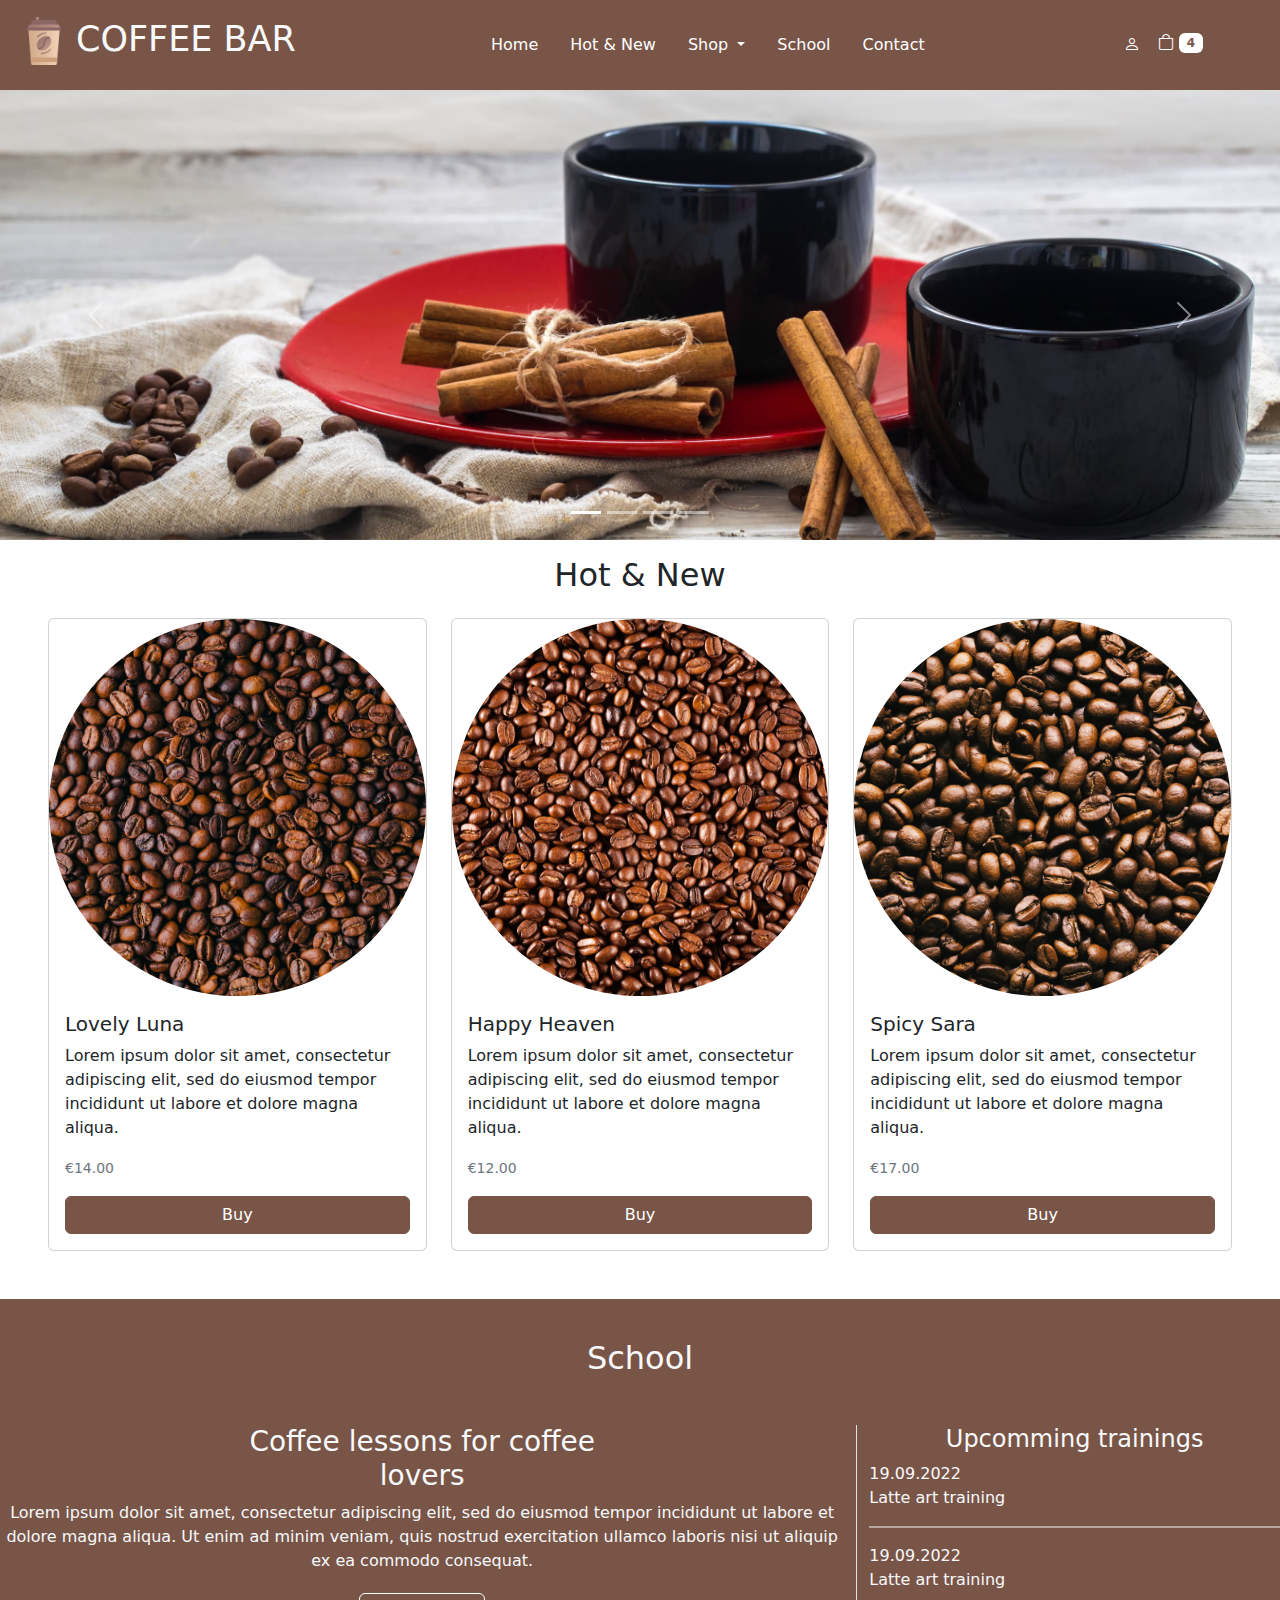
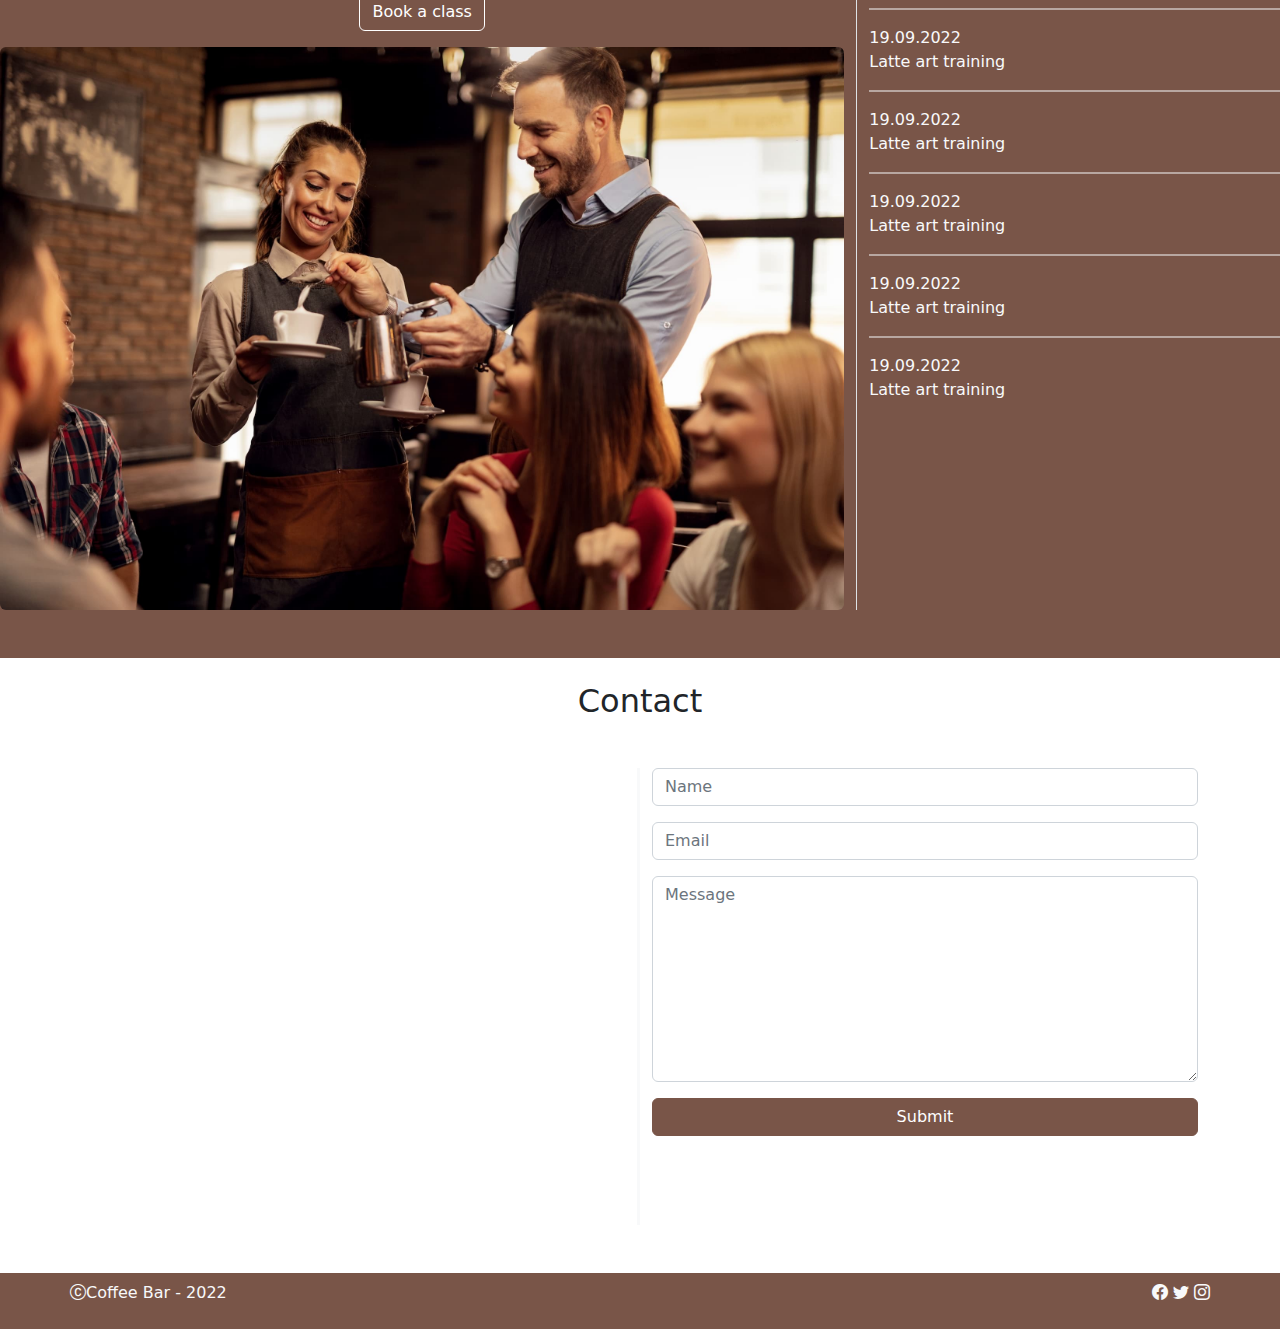
<file: les02/CoffeeBar/index.html>
<!DOCTYPE html>
<html lang="en">

<head>
  <meta charset="UTF-8">
  <meta http-equiv="X-UA-Compatible" content="IE=edge">
  <meta name="viewport" content="width=device-width, initial-scale=1.0">
  <title>Coffee</title>
  <link rel="stylesheet" href="css/main.css">
  <link rel="stylesheet" href="css/custom.css">
  <link rel="stylesheet" href="https://cdn.jsdelivr.net/npm/bootstrap-icons@1.9.1/font/bootstrap-icons.css">
</head>

<body>
  <header>
    <nav class="navbar navbar-light bg-primary">
      <nav>
        <div class="container-fluid">
          <h1><a class="link-light" href=""><img src="img/coffee.png" alt=""
                class="d-inline-block align-text-center">COFFEE BAR</a></h1>
        </div>
      </nav>
      <nav class="navbar navbar-expand-lg">
        <div class="container-fluid">
          <button class="navbar-toggler" type="button" data-bs-toggle="collapse" data-bs-target="#navbarNavDropdown"
            aria-controls="navbarNavDropdown" aria-expanded="false" aria-label="Toggle navigation">
            <span class="navbar-toggler-icon"></span>
          </button>
          <div class="collapse navbar-collapse" id="navbarNavDropdown">
            <ul class="nav justify-content-center">
              <li class="nav-item">
                <a class="nav-link active" aria-current="page" href="#">Home</a>
              </li>
              <li class="nav-item">
                <a class="nav-link" href="#">Hot &amp; New</a>
              </li>
              <li class="nav-item dropdown">
                <a class="nav-link dropdown-toggle" href="#" id="navbarDropdownMenuLink" data-bs-toggle="dropdown"
                  aria-expanded="false">
                  Shop
                </a>
                <ul class="dropdown-menu" aria-labelledby="navbarDropdownMenuLink">
                  <li><a class="dropdown-item" href="#">Coffee</a></li>
                  <li><a class="dropdown-item" href="#">Tea</a></li>
                  <li><a class="dropdown-item" href="#">Equipment</a></li>
                </ul>
              </li>
              <li class="nav-item">
                <a class="nav-link" href="#">School</a>
              </li>
              <li class="nav-item">
                <a class="nav-link" href="#">Contact</a>
              </li>
            </ul>
          </div>
        </div>
      </nav>
      <nav class="me-5">
        <div class="p-3">
          <i class="bi-person"></i>
          <button type="button" class="btn btn-primary mb-1" data-bs-toggle="offcanvas" data-bs-target="#offcanvasRight"
            aria-controls="offcanvasRight"><i class="bi bi-bag"></i>
            <span class="badge text-bg-secondary text-primary">4</span>
          </button>
        </div>
      </nav>
    </nav>
  </header>

  <main>
    <div class="offcanvas offcanvas-end" tabindex="-1" id="offcanvasRight" aria-labelledby="offcanvasRightLabel">
      <div class="offcanvas-header">
        <h5 class="offcanvas-title" id="offcanvasRightLabel">Offcanvas right</h5>
        <button type="button" class="btn-close" data-bs-dismiss="offcanvas" aria-label="Close"></button>
      </div>
      <div class="offcanvas-body">
        <div class="offcanvas-body">
          <div class="offcanvas-body">
             <div class="offcanvas-body">
                <ul class="list-group">
                   <li class="list-group-item">
                      <p>Perspiciatis
                         minima nesciunt dolorem!</p>
                      <p>€15.00</p>
                      <p class="text-end">x1 &nbsp;&nbsp;&nbsp;&nbsp;€15.00</p>
                   </li>
                   <li class="list-group-item">
                      <p>Perspiciatis
                         minima nesciunt dolorem!</p>
                      <p>€12.00</p>
                      <p class="text-end">x2&nbsp;&nbsp;&nbsp;&nbsp; €24.00</p>
                   </li>
                   <li class="list-group-item">
                      <p>Perspiciatis
                         minima nesciunt dolorem!</p>
                      <p>€21.00</p>
                      <p class="text-end">x1&nbsp;&nbsp;&nbsp;&nbsp; €21.00</p>
                   </li>
                   <li class="list-group list-group-item-dark text-end">
                      <p class="me-2 mt-3">total&nbsp;&nbsp;&nbsp;&nbsp; €58.00</p>
                   </li>
                </ul>
             </div>
          </div>
       </div>
      </div>
    </div>
    <div id="carouselExampleIndicators" class="carousel slide" data-bs-ride="carousel">
      <div class="carousel-indicators">
        <button type="button" data-bs-target="#carouselExampleIndicators" data-bs-slide-to="0" class="active"
          aria-current="true" aria-label="Slide 1"></button>
        <button type="button" data-bs-target="#carouselExampleIndicators" data-bs-slide-to="1"
          aria-label="Slide 2"></button>
        <button type="button" data-bs-target="#carouselExampleIndicators" data-bs-slide-to="2"
          aria-label="Slide 3"></button>
        <button type="button" data-bs-target="#carouselExampleIndicators" data-bs-slide-to="3"
          aria-label="Slide 4"></button>
      </div>
      <div class="carousel-inner">
        <div class="carousel-item active">
          <img src="img/black-cup-wooden-background-beverage-christmas-morning-coffee-beans-cinnamon-sticks.jpg"
            class="d-block w-100" alt="">
        </div>
        <div class="carousel-item">
          <img src="img/couple-enjoying-coffee-weekend.jpg" class="d-block w-100" alt="">
        </div>
        <div class="carousel-item">
          <img src="img/interior-shot-cafe-with-chairs-near-bar-with-wooden-tables.jpg" class="d-block w-100" alt="">
        </div>
        <div class="carousel-item">
          <img
            src="img/woman-drinking-coffee-stylish-bag-table-wearing-grey-dress-orange-plaid-enjoying-cozy-morning-cafe.jpg"
            class="d-block w-100" alt="">
        </div>
      </div>
      <button class="carousel-control-prev" type="button" data-bs-target="#carouselExampleIndicators"
        data-bs-slide="prev">
        <span class="carousel-control-prev-icon" aria-hidden="true"></span>
        <span class="visually-hidden">Previous</span>
      </button>
      <button class="carousel-control-next" type="button" data-bs-target="#carouselExampleIndicators"
        data-bs-slide="next">
        <span class="carousel-control-next-icon" aria-hidden="true"></span>
        <span class="visually-hidden">Next</span>
      </button>
    </div>
    <h2 class="text-center p-3">Hot &amp; New</h2>
    <div class="row row-cols-1 row-cols-md-3 g-4 pb-5 pt-0 p-5">
      <div class="col">
        <div class="card h-100">
          <img src="img/background-roasted-fresh-brown-coffee-beans-perfect-cool-wallpaper.jpg" class="rounded-circle"
            alt="">
          <div class="card-body">
            <h5 class="card-title">Lovely Luna</h5>
            <p class="card-text">Lorem ipsum dolor sit amet, consectetur adipiscing elit, sed do eiusmod tempor
              incididunt ut labore et dolore magna aliqua.</p>
            <p class="card-text"><small class="text-muted">€14.00</small></p>
            <div class="d-grid gap-2">
              <button class="btn btn-primary" type="button">Buy</button>
            </div>
          </div>
        </div>
      </div>
      <div class="col">
        <div class="card h-100">
          <img
            src="img/coffee-beans-texture-closeup-brown-coffee-background-texture-closeup-nice-background-your-ideas.jpg"
            class="rounded-circle" alt="">
          <div class="card-body">
            <h5 class="card-title">Happy Heaven</h5>
            <p class="card-text">Lorem ipsum dolor sit amet, consectetur adipiscing elit, sed do eiusmod tempor
              incididunt ut labore et dolore magna aliqua.</p>
            <p class="card-text"><small class="text-muted">€12.00</small></p>
            <div class="d-grid gap-2">
              <button class="btn btn-primary" type="button">Buy</button>
            </div>
          </div>
        </div>
      </div>
      <div class="col">
        <div class="card h-100">
          <img src="img/coffee-beans-top-view-coffee-concept.jpg" class="rounded-circle" alt="">
          <div class="card-body">
            <h5 class="card-title">Spicy Sara</h5>
            <p class="card-text">Lorem ipsum dolor sit amet, consectetur adipiscing elit, sed do eiusmod tempor
              incididunt ut labore et dolore magna aliqua.</p>
            <p class="card-text"><small class="text-muted">€17.00</small></p>
            <div class="d-grid gap-2">
              <button class="btn btn-primary" type="button">Buy</button>
            </div>
          </div>
        </div>
      </div>
    </div>
    <section class="bg-primary">
      <p>&nbsp;</p>
      <h2 class="text-center link-light">School</h2>
      <p>&nbsp;</p>
      <section class="link-light">
        <div class="row">
          <div class="text-center col-8 border-end border-1 mb-5">
            <h3 class="text-centers text-sm-center">Coffee lessons for coffee <br>lovers<br></h3>
            <p>Lorem ipsum dolor sit amet, consectetur adipiscing elit, sed do eiusmod tempor incididunt ut labore
              et
              dolore
              magna aliqua. Ut enim ad minim veniam, quis nostrud exercitation ullamco laboris nisi ut aliquip ex ea
              commodo consequat.</p>
            <!-- Button trigger modal -->
            <button type="button" class="btn btn-primary border-white mb-3 mt-1" data-bs-toggle="modal"
              data-bs-target="#exampleModal">
              Book a class
            </button>

            <!-- Modal -->
            <div class="modal fade" id="exampleModal" tabindex="-1" aria-labelledby="exampleModalLabel"
              aria-hidden="true">
              <div class="modal-dialog">
                <div class="modal-content">
                  <div class="modal-header">
                    <h5 class="modal-title text-dark" id="exampleModalLabel">Book a Class!</h5>
                    <button type="button" class="btn-close" data-bs-dismiss="modal" aria-label="Close"></button>
                  </div>
                  <div class="modal-body text-dark">
                    Too bad, all our classes are full! Please leave your email address to get notified when there are
                    new classes.
                  </div>
                  <div class="modal-footer">
                    <button type="button" class="btn btn-secondary" data-bs-dismiss="modal">Close</button>
                    <button type="button" class="btn btn-primary">Send</button>
                  </div>
                </div>
              </div>
            </div>
            <img class="rounded w-100"
              src="img/young-happy-waiters-cooperating-while-serving-their-guests-adding-milk-cream-while-making-coffee.jpg"
              alt="">
          </div>
          <div class="text-left col-4">
            <h4 class="text-center">Upcomming trainings</h4>
            <ul class="nav flex-column">
              <li>19.09.2022</li>
              <li>Latte art training</li>
            </ul>
            <hr class=" border border-light border-1 opacity-50">
            <ul class="nav flex-column">
              <li>19.09.2022</li>
              <li>Latte art training</li>
            </ul>
            <hr class=" border border-light border-1 opacity-50">
            <ul class="nav flex-column">
              <li>19.09.2022</li>
              <li>Latte art training</li>
            </ul>
            <hr class=" border border-light border-1 opacity-50">
            <ul class="nav flex-column">
              <li>19.09.2022</li>
              <li>Latte art training</li>
            </ul>
            <hr class=" border border-light border-1 opacity-50">
            <ul class="nav flex-column">
              <li>19.09.2022</li>
              <li>Latte art training</li>
            </ul>
            <hr class=" border border-light border-1 opacity-50">
            <ul class="nav flex-column">
              <li>19.09.2022</li>
              <li>Latte art training</li>
            </ul>
            <hr class=" border border-light border-1 opacity-50">
            <ul class="nav flex-column">
              <li>19.09.2022</li>
              <li>Latte art training</li>
            </ul>
          </div>
        </div>
      </section>
    </section>
    <h2 id="Contact" class="text-center p-4">Contact</h2>
    <div class="container-fluid">
      <div class="row">
        <div class="col-md-12">
          <div class="mx-auto">
            <div class="container mt-3">
              <div class="row">
                <div class="col-sm-12 col-md-6 mb-5 border-end border-light border-3">
                  <iframe class="ms-5"
                    src="https://www.google.com/maps/embed?pb=!1m18!1m12!1m3!1d12786.613753884885!2d4.343237108967312!3d50.850935144956196!2m3!1f0!2f0!3f0!3m2!1i1024!2i768!4f13.1!3m3!1m2!1s0x47c3c47ae74ac9e1%3A0xb3bee3c82b85dc79!2sKunstberg!5e0!3m2!1snl!2sbe!4v1683122470135!5m2!1snl!2sbe"
                    width="95%" height="450" title="" allowfullscreen="" loading="lazy"
                    referrerpolicy="no-referrer-when-downgrade"></iframe>
                </div>
                <div class="col-sm-12 col-md-6">
                  <form>
                    <div class="mb-3">
                      <input type="text" class="form-control " placeholder="Name" id="exampleInputName">
                    </div>
                    <div class="mb-3">
                      <input type="email" class="form-control " placeholder="Email" id="exampleInputEmail">
                    </div>
                    <div class="mb-3">
                      <textarea class="form-control" placeholder="Message" id="exampleInputMessage" rows="8"></textarea>
                    </div>
                    <button type="submit" class="btn btn-primary w-100">Submit</button>
                  </form>
                </div>
              </div>
            </div>
          </div>
        </div>
      </div>
    </div>
  </main>
  <footer class="bg-primary">
    <nav class="container-md  navbar navbar-light">
      <p class="link-light"> <i class="bi bi-c-circle"></i>Coffee Bar - 2022</p>
      <p class="link-light"> <i class="bi bi-facebook"></i>
        <i class="bi bi-twitter"></i>
        <i class="bi bi-instagram"></i>
      </p>
    </nav>
  </footer>

  <script src="https://cdn.jsdelivr.net/npm/bootstrap@5.2.1/dist/js/bootstrap.bundle.min.js"
    integrity="sha384-u1OknCvxWvY5kfmNBILK2hRnQC3Pr17a+RTT6rIHI7NnikvbZlHgTPOOmMi466C8"
    crossorigin="anonymous"></script>
</body>

</html>
</file>
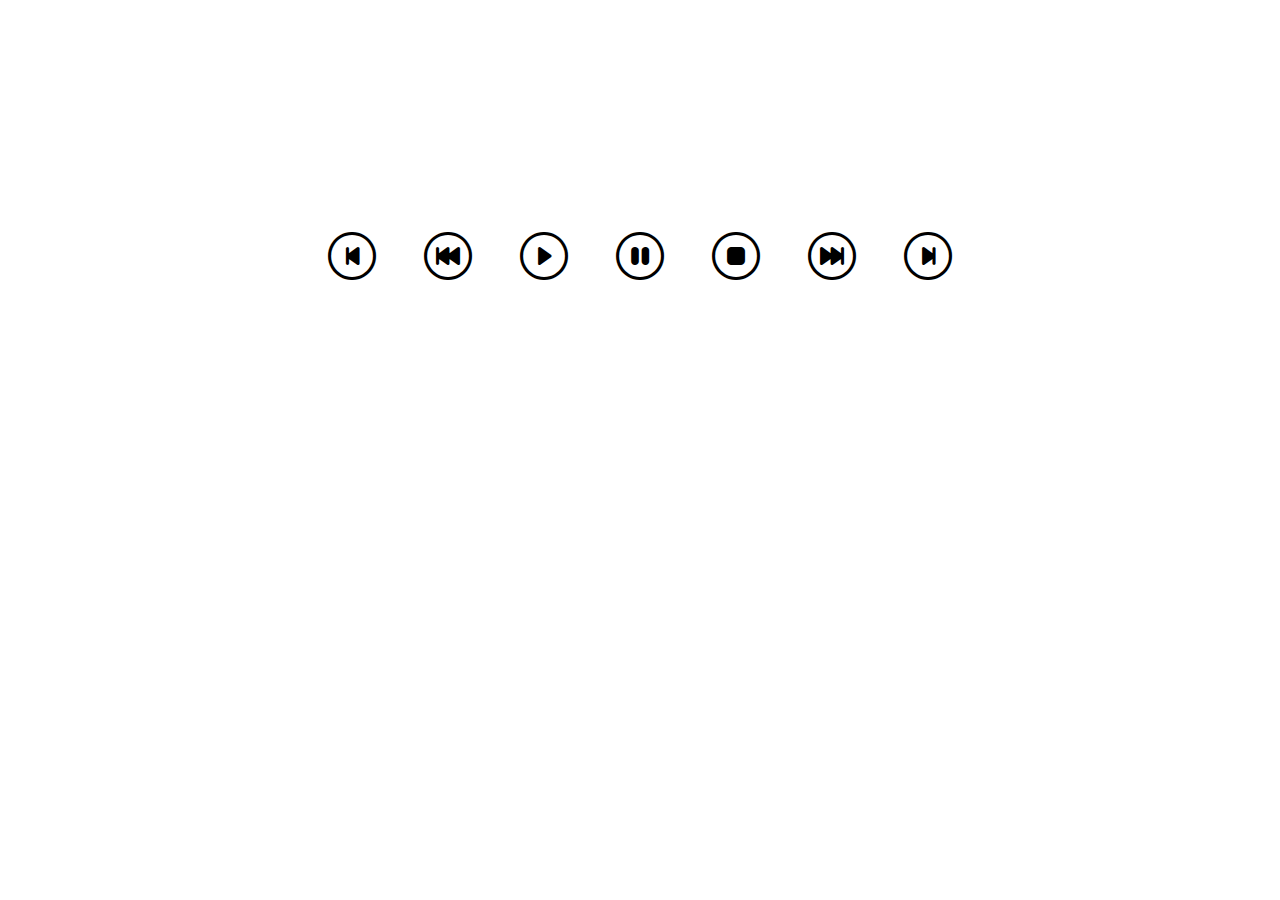
<file: les03/oefening3.2/index.html>
<!DOCTYPE html>
<html lang="en">

<head>
    <meta charset="UTF-8">
    <meta http-equiv="X-UA-Compatible" content="IE=edge">
    <meta name="viewport" content="width=device-width, initial-scale=1.0">
    <title>Document</title>
    <link rel="stylesheet" href="style.css">
    <link rel="stylesheet" href="https://cdn.jsdelivr.net/npm/bootstrap-icons@1.7.2/font/bootstrap-icons.css">

</head>

<body>
    <main>
        <video id="myVideo">
            <source src="https://demowmd.xn--druw-epa.be/Purl_PixarSparkShorts.mp4" type="video/mp4" />
        </video>
        <div class="controls">
            <i class="bi bi-skip-start-circle" id="skip-start-button"></i>
            <i class="bi bi-skip-backward-circle" id="skip-backward-button"></i>
            <i class="bi bi-play-circle" id="play-button"></i>
            <i class="bi bi-pause-circle" id="pause-button"></i>
            <i class="bi bi-stop-circle" id="stop-button"></i>
            <i class="bi bi-skip-forward-circle" id="skip-forward-button"></i>
            <i class="bi bi-skip-end-circle" id="skip-end-button"></i>
        </div>
    </main>
    <script src="script.js"></script>
</body>

</html>
</file>
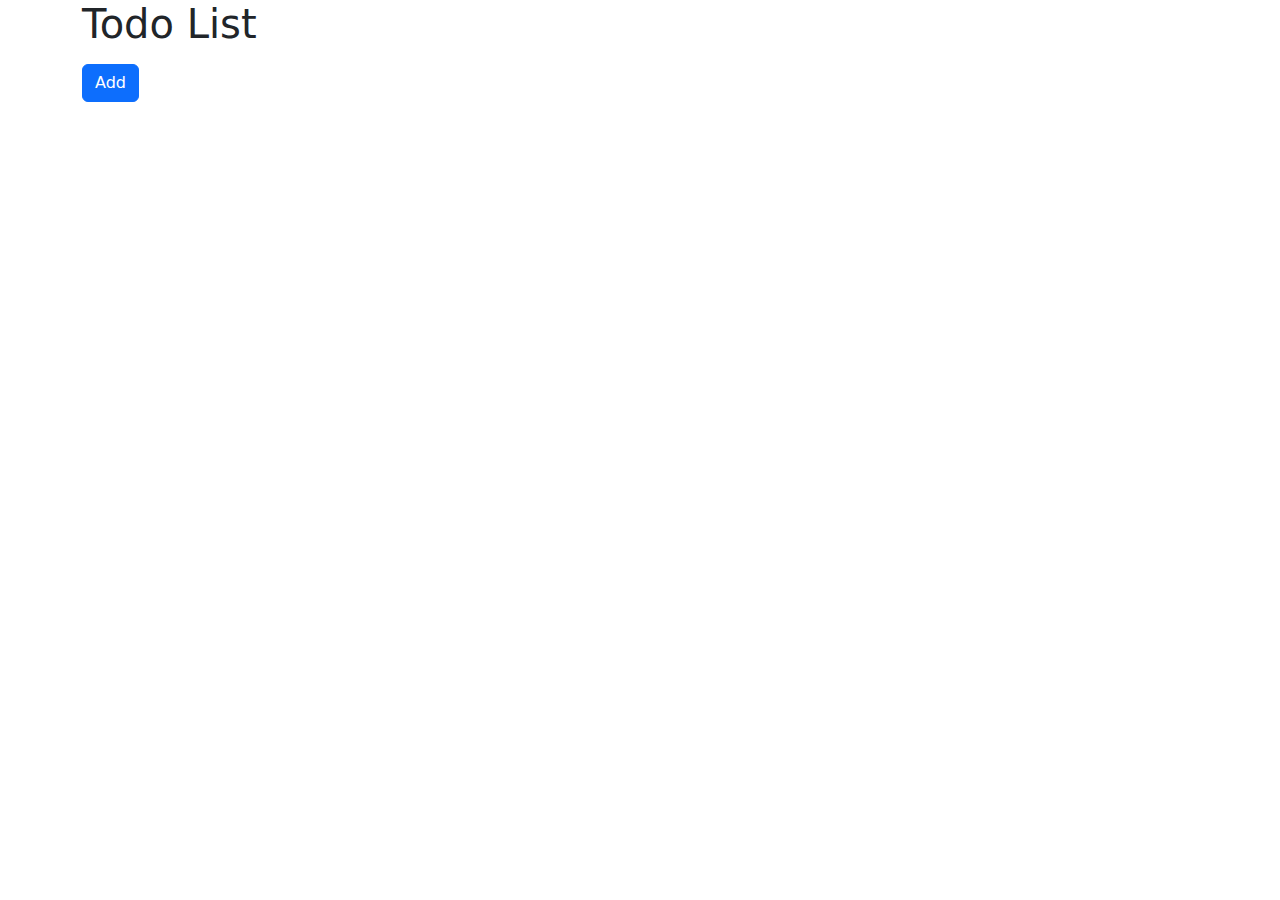
<file: les03/oefening3.3/index.html>
<!DOCTYPE html>
<html lang="en">

<head>
  <meta charset="UTF-8">
  <meta http-equiv="X-UA-Compatible" content="IE=edge">
  <meta name="viewport" content="width=device-width, initial-scale=1.0">
  <link rel="stylesheet" href="https://cdn.jsdelivr.net/npm/bootstrap@5.2.1/dist/css/bootstrap.min.css">
  <link rel="stylesheet" href="custom.css">
  <title>To Do List</title>
</head>

<body>
  <main class="container">
    <h1>Todo List</h1>

    <ul id="items">

    </ul>

    <button class="btn btn-primary" id="addButton">Add</button>
  </main>


  <script src="app.js"></script>
  <script src="https://cdn.jsdelivr.net/npm/bootstrap@5.2.1/dist/css/bootstrap.min.css"></script>
</body>

</html>
</file>
<file: les02/CoffeeBar/css/custom.css>
.carousel-item {
  height: 50vh;
}

.carousel-item img{
  object-fit: cover;
  width: 100%;
  height: 100%;
}

li.nav-item a.nav-link{
  color: white;
}

a.link-light{
  text-decoration: none;
  font-size: 35px;
  
}

.bi-person{
  color: white;
}

.bi-bag{
  color: white;
}

.form-floating textarea.form-control{
  height: 200px;
}
</file>
<file: les03/oefening3.2/style.css>
main {
    display: flex;
    flex-direction: column;
    align-items: center;
    justify-items: center;
}

.controls {
    display: flex;
    font-size: 3em;
    margin: 1.5em;
}

.controls i {
    margin-left: 0.5em;
    margin-right: 0.5em;
    cursor: pointer;
}

.controls i:hover {
    color: darkgray;
}
</file>
<file: les03/oefening3.3/custom.css>
.checked {
  text-decoration: line-through;
}

#items li.checked {
  list-style: "☑" ;
}

#items li {
  list-style: "\1F7E6";
  padding-left: 1em;
}
</file>
